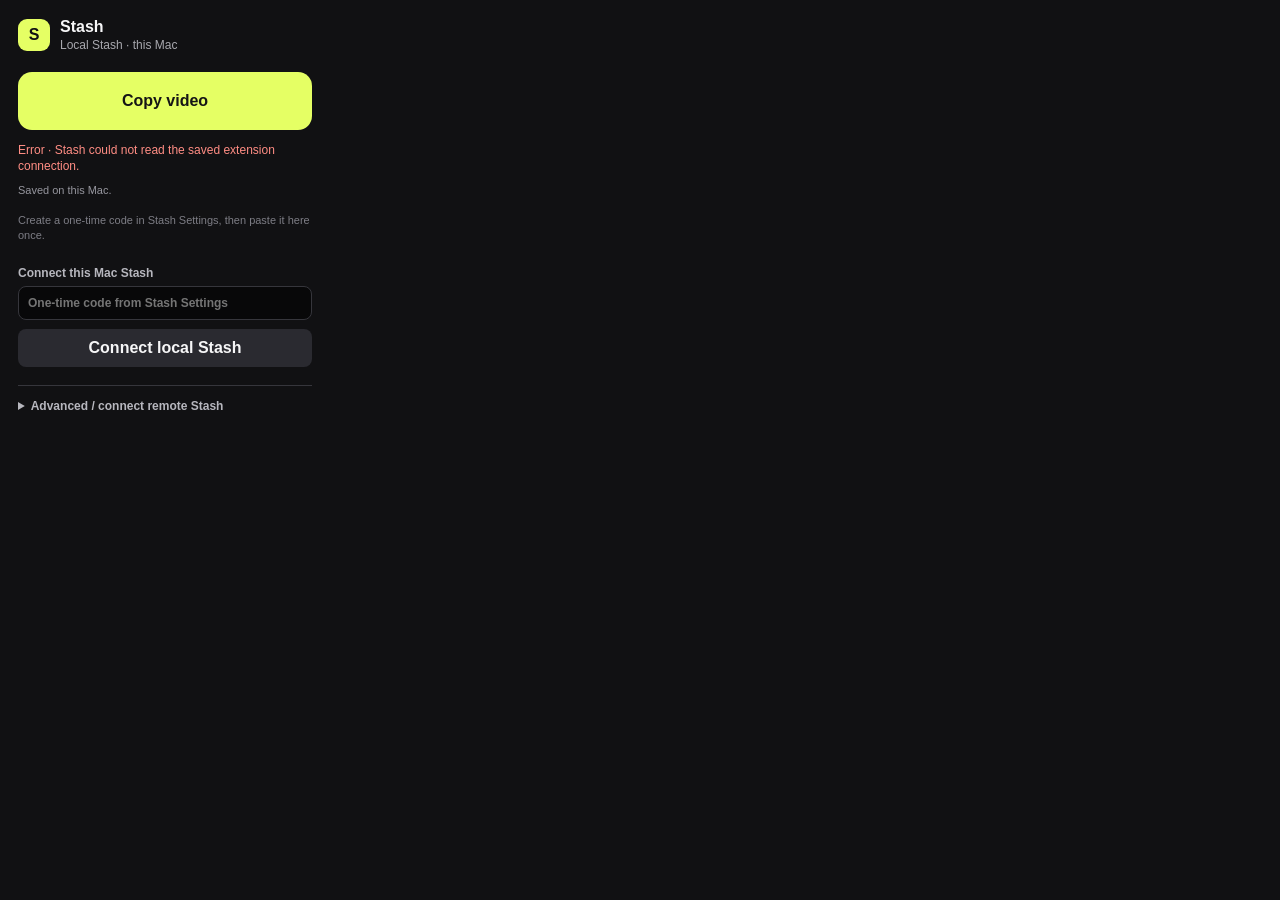
<file: browser-extension/popup.html>
<!doctype html>
<html lang="en">
<head>
    <meta charset="UTF-8">
    <meta name="viewport" content="width=device-width, initial-scale=1">
    <title>Stash</title>
    <link rel="stylesheet" href="popup.css">
</head>
<body>
    <main>
        <header>
            <span class="mark" aria-hidden="true">S</span>
            <div>
                <strong>Stash</strong>
                <p id="connectionLabel">Local Stash · this Mac</p>
            </div>
        </header>

        <button id="copyVideoButton" class="copy-video-button" type="button">Copy video</button>
        <p class="message" id="message" data-kind="ready" role="status" aria-live="polite">Ready</p>
        <p class="local-note" id="localNote">Saved on this Mac.</p>

        <form id="localPairingForm" class="local-pairing-form">
            <p class="hint">Create a one-time code in Stash Settings, then paste it here once.</p>
            <label>
                <span>Connect this Mac Stash</span>
                <input id="localPairingCode" type="text" autocomplete="one-time-code" placeholder="One-time code from Stash Settings" aria-label="Stash one-time code">
            </label>
            <button id="connectLocalButton" class="secondary-button" type="submit">Connect local Stash</button>
        </form>

        <details class="advanced-settings">
            <summary>Advanced / connect remote Stash</summary>
            <p class="hint">Use this only for a remote Stash server. Remote connections require HTTPS, a one-time pairing code, and your consent.</p>
            <form id="pairingForm">
                <label>
                    <span>Remote Stash website address</span>
                    <input id="serverUrl" type="url" inputmode="url" placeholder="https://stash.example.com">
                </label>
                <label>
                    <span>One-time pairing code</span>
                    <textarea id="pairingCode" rows="3" placeholder="Paste a code from remote Stash Settings"></textarea>
                </label>
                <label class="consent-label">
                    <input id="contentConsent" type="checkbox">
                    <span>I agree that selected videos will be sent to this remote Stash server.</span>
                </label>
                <button id="connectButton" type="submit">Connect remote Stash</button>
            </form>

            <button id="disconnectButton" class="text-button" type="button" hidden>Disconnect remote Stash</button>
            <details class="permission-details">
                <summary>What the extension can access</summary>
                <ul>
                    <li>Active tab: inspect the page only after you click Copy video.</li>
                    <li>Remote Stash: use the address and pairing code you provide here.</li>
                    <li>Downloads and extension storage: handle selected media and remember this connection.</li>
                </ul>
            </details>
        </details>
    </main>
    <script src="popup.js"></script>
</body>
</html>
</file>
<file: browser-extension/popup.css>
:root {
    color-scheme: dark;
    font-family: -apple-system, BlinkMacSystemFont, "Segoe UI", sans-serif;
}

* { box-sizing: border-box; }

body {
    width: 330px;
    margin: 0;
    background: #111113;
    color: #f6f6f7;
}

main { padding: 18px; }

header {
    display: flex;
    align-items: center;
    gap: 10px;
    margin-bottom: 20px;
}

.mark {
    display: grid;
    width: 32px;
    height: 32px;
    place-items: center;
    border-radius: 9px;
    background: #e5ff64;
    color: #111113;
    font-weight: 800;
}

header strong { font-size: 16px; }
header p { margin: 2px 0 0; color: #a8a8ae; font-size: 12px; }

form { display: grid; gap: 13px; }

.copy-video-button {
    width: 100%;
    min-height: 58px;
    border-radius: 14px;
    font-size: 16px;
}

.copy-video-button:disabled { opacity: .72; }

.local-note {
    margin: 9px 0 0;
    color: #96969e;
    font-size: 11px;
    line-height: 1.4;
}

.local-pairing-form {
    display: grid;
    gap: 9px;
    margin-top: 14px;
}

.local-pairing-form label span {
    color: #b7b7be;
    font-size: 12px;
    font-weight: 650;
}

.local-pairing-form button {
    min-height: 38px;
}

.advanced-settings {
    margin-top: 18px;
    padding-top: 13px;
    border-top: 1px solid #36363c;
}

.advanced-settings > summary,
.permission-details > summary {
    color: #b7b7be;
    cursor: pointer;
    font-size: 12px;
    font-weight: 650;
}

.advanced-settings[open] > summary { margin-bottom: 12px; }

.consent-label {
    grid-template-columns: 18px 1fr;
    align-items: start;
    gap: 8px;
    line-height: 1.45;
}

.consent-label input {
    width: 16px;
    margin: 2px 0 0;
}

.site-access {
    display: grid;
    gap: 8px;
    margin-top: 16px;
    padding-top: 14px;
    border-top: 1px solid #36363c;
}

.site-access p, .permission-details { color: #b7b7be; font-size: 12px; line-height: 1.5; }
.site-access p { margin: 0; }
.secondary-button { background: #2a2a30; color: #f6f6f7; }
.permission-details { margin-top: 12px; }
.permission-details ul { padding-left: 18px; }
.permission-details li { margin: 5px 0; }

label {
    display: grid;
    gap: 6px;
    color: #b7b7be;
    font-size: 12px;
    font-weight: 650;
}

input,
textarea {
    width: 100%;
    border: 1px solid #36363c;
    border-radius: 8px;
    background: #080809;
    color: #f6f6f7;
    padding: 9px;
    font: inherit;
    resize: vertical;
}

input:focus,
textarea:focus {
    outline: 2px solid #e5ff64;
    outline-offset: 1px;
}

button {
    min-height: 40px;
    border: 0;
    border-radius: 8px;
    background: #e5ff64;
    color: #151515;
    cursor: pointer;
    font: inherit;
    font-weight: 750;
}

button:disabled { cursor: progress; opacity: .65; }

.message {
    min-height: 18px;
    margin: 12px 0 0;
    color: #b7b7be;
    font-size: 12px;
    line-height: 1.35;
}

.message[data-kind="error"] { color: #ff8d84; }
.message[data-kind="success"] { color: #e5ff64; }
.message[data-kind="ready"] { color: #b7b7be; }

.text-button {
    min-height: 28px;
    margin-top: 4px;
    background: transparent;
    color: #ff8d84;
    font-size: 12px;
}

.hint {
    margin: 0 0 13px;
    color: #7d7d85;
    font-size: 11px;
    line-height: 1.4;
}
</file>
